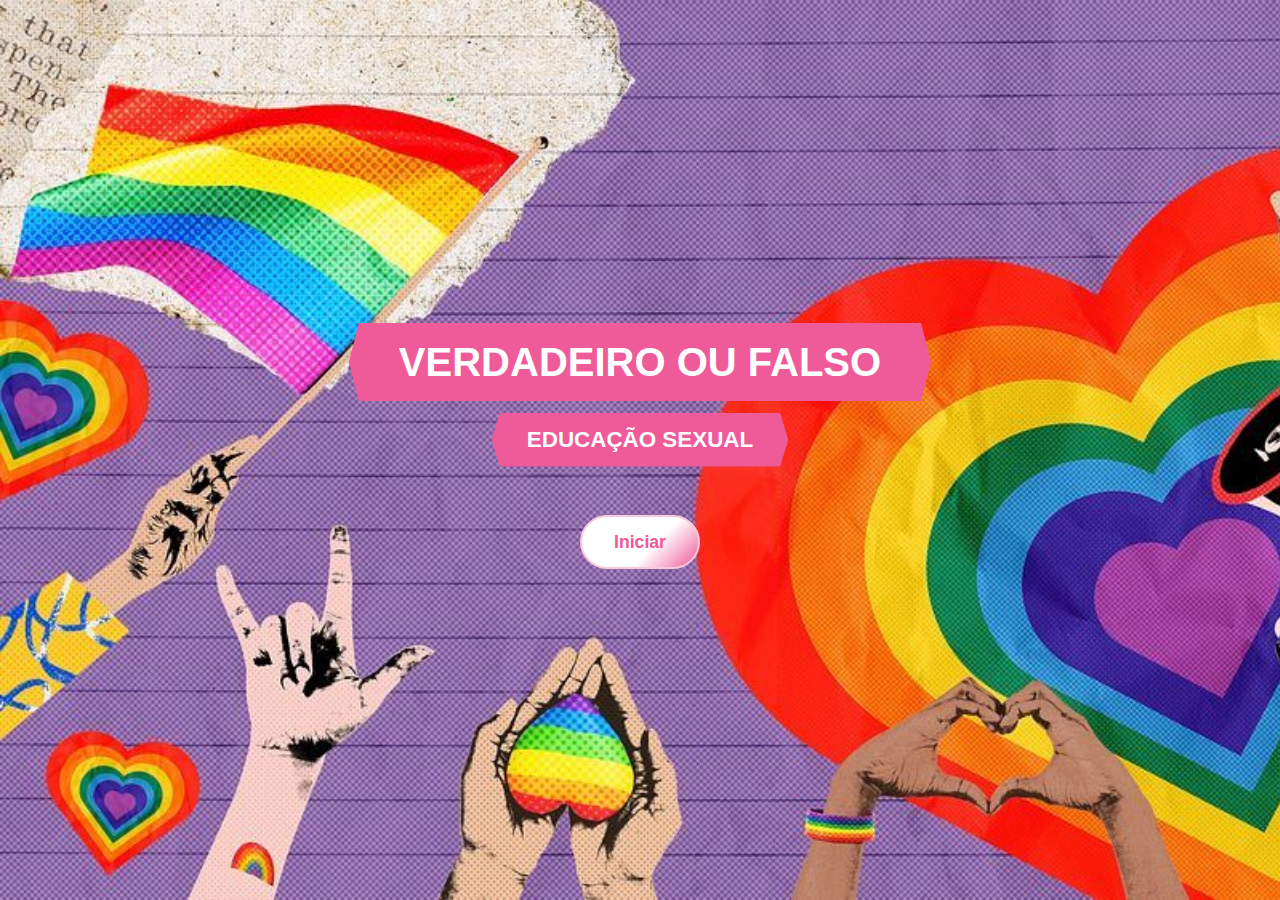
<file: index.html>
<!DOCTYPE html>
<html lang="pt-br">
<head>
  <meta charset="UTF-8">
  <meta name="viewport" content="width=device-width, initial-scale=1.0">
  <title>Tela Inicial - Jogo de Perguntas</title>
  <link href="https://cdn.jsdelivr.net/npm/bootstrap@5.3.2/dist/css/bootstrap.min.css" rel="stylesheet">
  <link rel="stylesheet" href="style.css">
</head>
<body>
  <main class="launch-hero d-flex align-items-center justify-content-center" style="min-height:100vh;">
  <div class="text-center banner-container">
    <div class="banner">
      <h1 class="banner-title">VERDADEIRO OU FALSO</h1>
      <p class="banner-subtitle">EDUCAÇÃO SEXUAL</p>
    </div>

    <div class="d-flex justify-content-center gap-3 mt-4">
      <button class="btn btn-start btn-lg" onclick="iniciarJogo()">Iniciar</button>
    </div>
  </div>
</main>


  <script>
    function iniciarJogo() {
      window.location.href = "equipes.html";
    }
  </script>
</body>
</html>
</file>
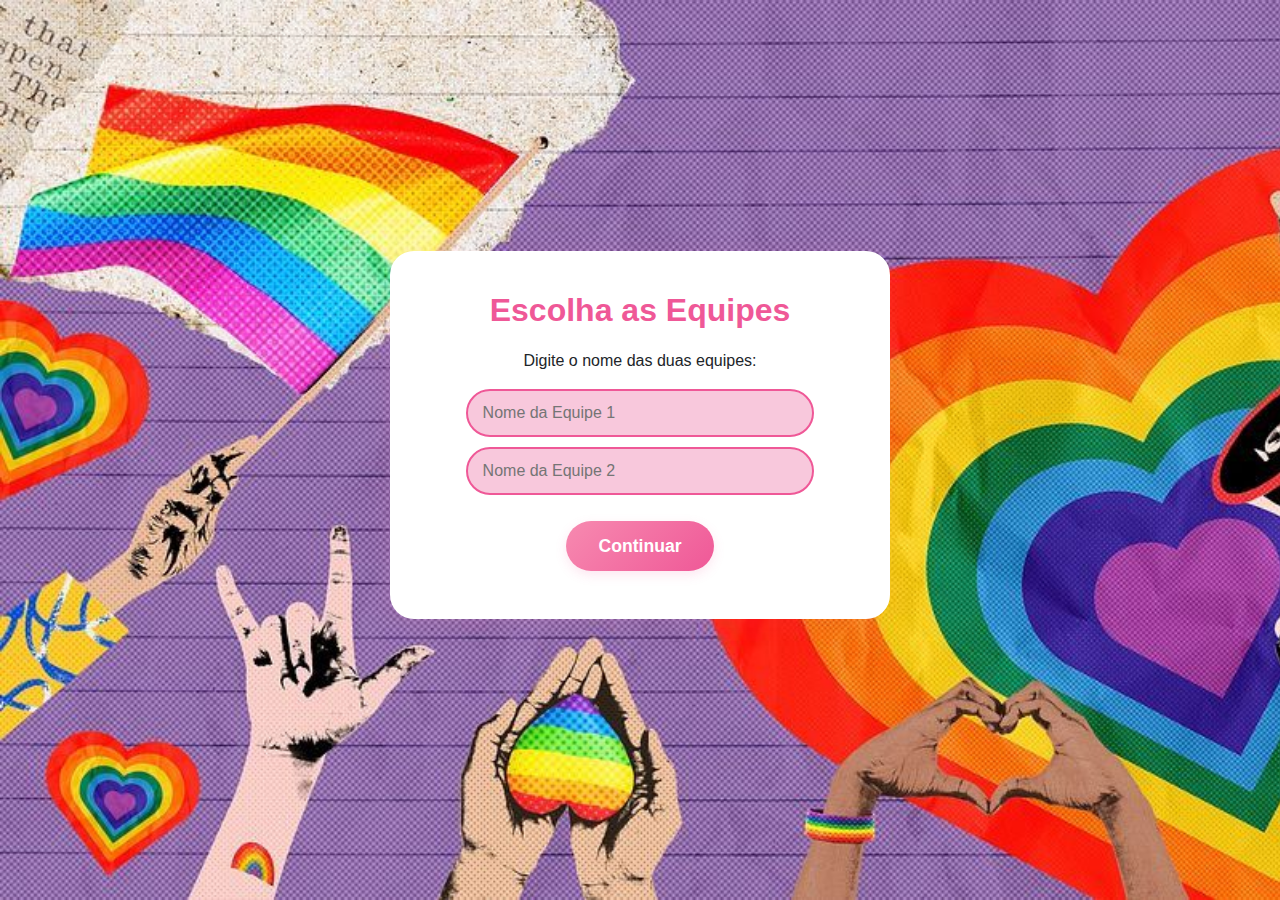
<file: equipes.html>
<!DOCTYPE html>
<html lang="pt-br">
<head>
  <meta charset="UTF-8">
  <meta name="viewport" content="width=device-width, initial-scale=1.0">
  <title>Seleção de Equipes</title>
  <link href="https://cdn.jsdelivr.net/npm/bootstrap@5.3.2/dist/css/bootstrap.min.css" rel="stylesheet">
  <link rel="stylesheet" href="style.css">
</head>
<body class="p-4">

  <div class="equipes-container mx-auto">
    <h2>Escolha as Equipes</h2>
    <p>Digite o nome das duas equipes:</p>

    <!-- Inputs fixos para duas equipes -->
    <form id="formEquipes">
      <input type="text" class="input-equipe" name="equipe1" placeholder="Nome da Equipe 1" required>
      <input type="text" class="input-equipe" name="equipe2" placeholder="Nome da Equipe 2" required>
      <button class="btn-continuar mt-3" id="continuarBtn">Continuar</button>
    </form>
  </div>

  <script>
    const formEquipes = document.getElementById('formEquipes');
    const continuarBtn = document.getElementById('continuarBtn');

    continuarBtn.addEventListener('click', (e) => {
      e.preventDefault();
      const dados = new FormData(formEquipes);
      const equipes = [
        { nome: dados.get('equipe1'), pontos: 0 },
        { nome: dados.get('equipe2'), pontos: 0 }
      ];
      localStorage.setItem('equipes', JSON.stringify(equipes));
      window.location.href = 'regras.html';
    });
  </script>

</body>
</html>
</file>
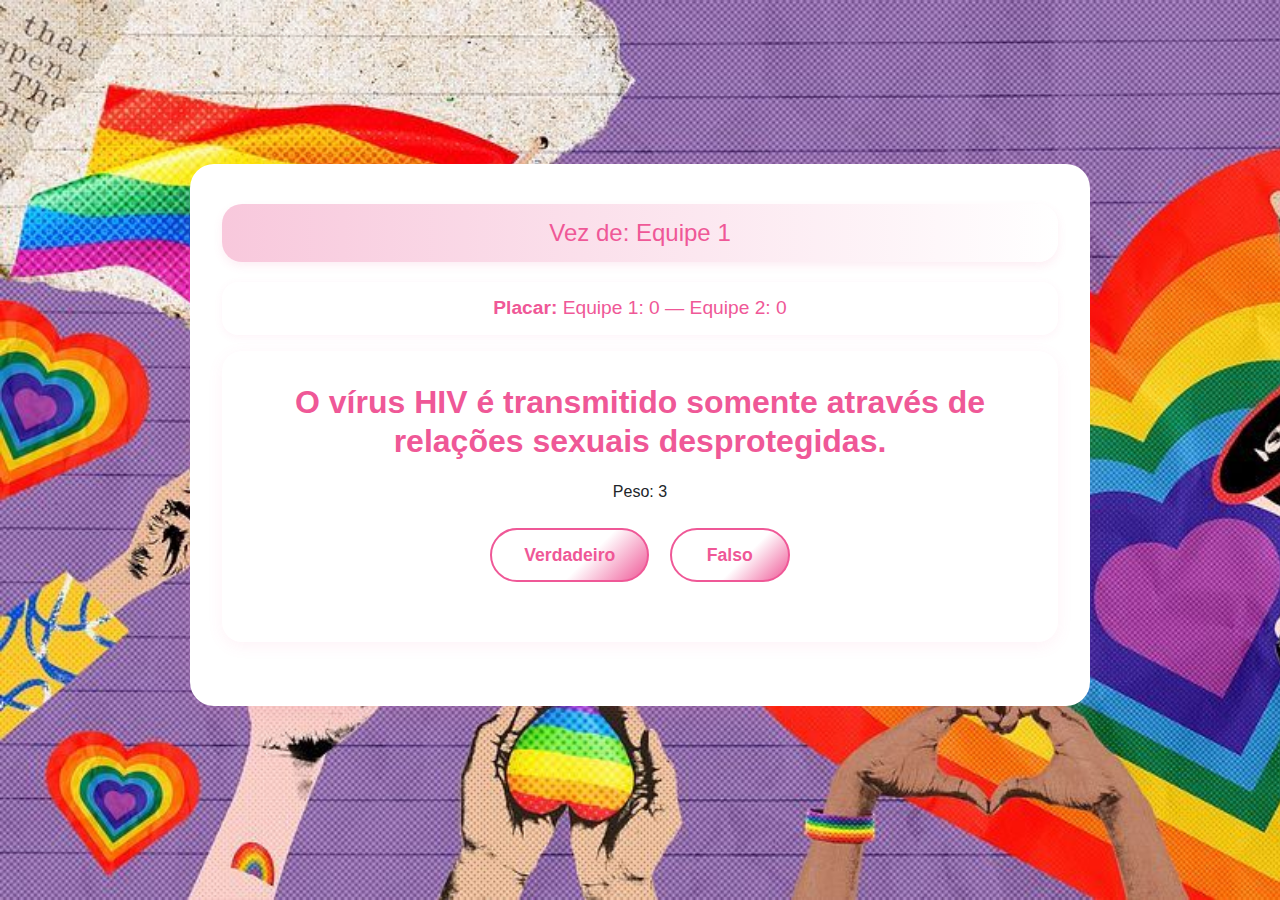
<file: perguntas.html>
<!DOCTYPE html>
<html lang="pt-br">
<head>
  <meta charset="utf-8" />
  <meta name="viewport" content="width=device-width,initial-scale=1" />
  <title>Perguntas - Jogo Verdadeiro ou Falso</title>
  <link href="https://cdn.jsdelivr.net/npm/bootstrap@5.3.2/dist/css/bootstrap.min.css" rel="stylesheet">
  <link rel="stylesheet" href="style.css">
</head>
<body class="p-4">

  <div class="equipes-container mx-auto" style="max-width:900px;">
    <div class="equipe-atual" id="equipeAtualBox">
      <h3>Vez de: <span id="nomeEquipeAtual">-</span></h3>
    </div>

    <div id="placar" class="mb-3" style="text-align:center;">
      <strong>Placar:</strong> <span id="placarText">Equipe 1: 0 — Equipe 2: 0</span>
    </div>

    <div class="pergunta-container" id="perguntaContainer">
      <h2 id="perguntaTexto">Carregando...</h2>
      <p>Peso: <span id="pesoPergunta">-</span></p>

      <div class="botoes">
        <button type="button" id="btnVerdadeiro" class="btn-resposta">Verdadeiro</button>
        <button type="button" id="btnFalso" class="btn-resposta">Falso</button>
      </div>

      <div id="feedback" class="feedback" style="display:none;">
        <p id="resultadoResposta"></p>
      </div>

      <!-- Professor valida a opção -->
      <div id="areaJustificativa" style="display:none;">
        <p>Justificou certo?</p>
        <button class="btn-mini" id="justificativaSim">Sim</button>
        <button class="btn-mini" id="justificativaNao">Não</button>
      </div>

      <!-- Se NÃO, aparece o desafio -->
      <div id="area-desafio" style="display:none;">
        <span>Equipe adversária (<strong id="nomeAdversaria"></strong>) quer desafiar?</span>
        <div style="margin-top:10px;">
          <button class="btn-mini" id="desafioSim">Sim</button>
          <button class="btn-mini" id="desafioNao">Não</button>
        </div>
      </div>

      <!-- Justificativa (aparece quando a resposta estiver correta e pergunta tiver peso>1) -->
      <div id="areaJustificativaTexto" style="display:none; margin-top:20px;">
        <label for="justificativa">Enviar justificativa (moderador irá validar):</label>
        <textarea id="justificativa" rows="4" style="width:100%; border-radius:10px; padding:8px;"></textarea>
        <div style="text-align:center; margin-top:10px;">
          <button id="enviarJust" class="btn-continuar">Enviar justificativa</button>
        </div>
      </div>

      <!-- Controles do moderador para validar justificativa -->
      <div id="controlesModerador" style="display:none; margin-top:15px; text-align:center;">
        <p><small>Moderador: marque a justificativa</small></p>
        <button id="justOk" class="btn-mini">Justificativa correta</button>
        <button id="justBad" class="btn-mini">Justificativa incorreta</button>
      </div>

      <div style="text-align:center; margin-top:20px;">
        <button id="proxima" class="btn-continuar" style="display:none;">Próxima pergunta</button>
      </div>
    </div>

    <div id="placarFinal" style="display:none; margin-top:25px;">
      <h3>Placar Final</h3>
      <ul id="listaFinal"></ul>
      <button id="reiniciar" class="btn-continuar">Reiniciar jogo</button>
    </div>
  </div>

  <script>
    // Pontuação: base 1 ponto para resposta correta sem justificativa.
    // Se justificar corretamente, ganha o peso total (3|4|5).
    let equipes = JSON.parse(localStorage.getItem('equipes')) || [
      { nome: "Equipe 1", pontos: 0 },
      { nome: "Equipe 2", pontos: 0 }
    ];
    let equipeIndex = 0;
    let indicePergunta = 0;
    let desafioChallenger = null;
    let basePointGiven = false;

   let perguntas = [
  // Peso 3 (par 1)
  { texto: "O vírus HIV é transmitido somente através de relações sexuais desprotegidas.", resposta: false, peso: 3 },
  { texto: "O HPV infecta apenas a pele da região genital.", resposta: false, peso: 3 },

  // Peso 4 (par 1)
  { texto: "As ISTs que causam úlceras ou inflamação genital podem facilitar a transmissão e a aquisição do HIV.", resposta: true, peso: 4 },
  { texto: "A sífilis não tratada pode evoluir para a Neurossífilis, afetando o sistema nervoso e causando danos cerebrais ou na medula espinhal.", resposta: true, peso: 4 },

  // Peso 5 (par 1)
  { texto: "O uso consistente de preservativos elimina completamente o risco de contrair qualquer IST.", resposta: false, peso: 5 },
  { texto: "O consentimento é um acordo 'sim ou não' que é dado no início da relação sexual e vale para todo o ato, não podendo ser retirado depois de iniciado.", resposta: false, peso: 5 },

  // Peso 3 (par 2)
  { texto: "O cancro mole e a sífilis primária são facilmente diferenciados porque o cancro da sífilis (duro) é indolor, e o cancro mole é doloroso.", resposta: true, peso: 3 },
  { texto: "O uso de lubrificantes à base de óleo, como vaselina ou óleos corporais, é recomendado em conjunto com preservativos de látex para evitar o atrito e o rompimento.", resposta: false, peso: 3 },

  // Peso 4 (par 2)
  { texto: "A clamídia é frequentemente assintomática, especialmente em mulheres, sendo essa a principal razão para a sua rápida disseminação e a progressão para complicações.", resposta: true, peso: 4 },
  { texto: "É comum que a Gonorreia e a Clamídia ocorram como coinfecção, exigindo tratamento para ambas as bactérias simultaneamente.", resposta: true, peso: 4 },

  // Peso 5 (par 2)
  { texto: "Uma pessoa com HIV que está em tratamento antirretroviral e tem a carga viral indetectável ainda pode transmitir o vírus sexualmente.", resposta: false, peso: 5 },
  { texto: "A vacinação contra o HPV deve ser realizada após o início da atividade sexual para garantir que o organismo possa criar anticorpos contra o vírus.", resposta: false, peso: 5 }
];

    const nomeEquipeAtualEl = document.getElementById("nomeEquipeAtual");
    const placarTextEl = document.getElementById("placarText");
    const perguntaTextoEl = document.getElementById("perguntaTexto");
    const pesoPerguntaEl = document.getElementById("pesoPergunta");
    const btnVerdadeiro = document.getElementById("btnVerdadeiro");
    const btnFalso = document.getElementById("btnFalso");
    const feedbackEl = document.getElementById("feedback");
    const resultadoRespostaEl = document.getElementById("resultadoResposta");
    const areaJustificativa = document.getElementById("areaJustificativa");
    const areaDesafio = document.getElementById("area-desafio");
    const nomeAdversariaEl = document.getElementById("nomeAdversaria");
    const justificativaSim = document.getElementById("justificativaSim");
    const justificativaNao = document.getElementById("justificativaNao");
    const desafioSim = document.getElementById("desafioSim");
    const desafioNao = document.getElementById("desafioNao");
    const controlesModerador = document.getElementById("controlesModerador");
    const justOk = document.getElementById("justOk");
    const justBad = document.getElementById("justBad");
    const proximaBtn = document.getElementById("proxima");
    const placarFinal = document.getElementById("placarFinal");
    const listaFinal = document.getElementById("listaFinal");
    const reiniciarBtn = document.getElementById("reiniciar");

    function atualizarPlacarDOM() {
      placarTextEl.textContent = `${equipes[0].nome}: ${equipes[0].pontos} — ${equipes[1].nome}: ${equipes[1].pontos}`;
    }

    function atualizarEquipeAtualDOM() {
      nomeEquipeAtualEl.textContent = equipes[equipeIndex].nome;
    }

    function mostrarPergunta() {
      atualizarEquipeAtualDOM();
      atualizarPlacarDOM();
      feedbackEl.style.display = "none";
      areaJustificativa.style.display = "none";
      areaDesafio.style.display = "none";
      controlesModerador.style.display = "none";
      proximaBtn.style.display = "none";
      btnVerdadeiro.disabled = false;
      btnFalso.disabled = false;
      basePointGiven = false;
      desafioChallenger = null;

      if (indicePergunta >= perguntas.length) {
        perguntaTextoEl.textContent = "Fim do jogo!";
        pesoPerguntaEl.textContent = "-";
        document.querySelector(".botoes").style.display = "none";
        placarFinal.style.display = "block";
        listaFinal.innerHTML = "";
        equipes.forEach(e => {
          const li = document.createElement("li");
          li.textContent = `${e.nome}: ${e.pontos} pontos`;
          listaFinal.appendChild(li);
        });
        return;
      }
      perguntaTextoEl.textContent = perguntas[indicePergunta].texto;
      pesoPerguntaEl.textContent = perguntas[indicePergunta].peso;
      document.querySelector(".botoes").style.display = "block";
    }

    function handleResposta(chute) {
      btnVerdadeiro.disabled = true;
      btnFalso.disabled = true;
      const acertou = chute === perguntas[indicePergunta].resposta;
      resultadoRespostaEl.textContent = acertou ? "Acertou!" : "Errou!";
      feedbackEl.style.display = "block";

      if (acertou) {
        // time atual acertou -> professor verifica justificativa
        areaJustificativa.style.display = "block";
        areaJustificativa.dataset.acertou = "1";
      } else {
        // time atual errou -> pergunta imediatamente se a equipe adversária quer desafiar
        areaJustificativa.style.display = "none";
        areaJustificativa.dataset.acertou = "0";
        nomeAdversariaEl.textContent = equipes[1 - equipeIndex].nome;
        areaDesafio.style.display = "block";
      }
    }

    // Professor confirma que a justificativa do time atual estava correta:
    justificativaSim.addEventListener('click', function() {
      const peso = perguntas[indicePergunta].peso || 1;
      // ganha o peso total
      equipes[equipeIndex].pontos += peso;
      atualizarPlacarDOM();
      areaJustificativa.style.display = "none";
      feedbackEl.style.display = "none";
      indicePergunta++;
      proximaEquipe();
      mostrarPergunta();
    });

    // Professor indica que a justificativa está incorreta:
    justificativaNao.addEventListener('click', function() {
      // concede o ponto base (resposta correta sem justificativa)
      equipes[equipeIndex].pontos += 1;
      atualizarPlacarDOM();
      areaJustificativa.style.display = "none";
      // pergunta se a equipe adversária quer desafiar
      nomeAdversariaEl.textContent = equipes[1 - equipeIndex].nome;
      areaDesafio.style.display = "block";
      basePointGiven = true;
    });

    // Adversária decide desafiar:
    desafioSim.addEventListener('click', function() {
      areaDesafio.style.display = "none";
      // mostra controles do moderador para validar justificativa do desafiante
      controlesModerador.style.display = "block";
      desafioChallenger = 1 - equipeIndex;
    });

    // Adversária não desafia => segue para próxima
    desafioNao.addEventListener('click', function() {
      areaDesafio.style.display = "none";
      feedbackEl.style.display = "none";
      // se respostas erradas não dão ponto, só avançamos; se era justificativa incorreta, o time já recebeu 1 ponto
      indicePergunta++;
      proximaEquipe();
      mostrarPergunta();
    });

    // Moderador marca justificativa do desafiante como correta:
    justOk.addEventListener('click', function() {
      if (desafioChallenger === null) return;
      const peso = perguntas[indicePergunta].peso || 1;
      // remove o ponto base do time original se já foi dado
      if (basePointGiven) {
        equipes[equipeIndex].pontos = Math.max(0, equipes[equipeIndex].pontos - 1);
        basePointGiven = false;
      }
      // desafiante ganha o peso total
      equipes[desafioChallenger].pontos += peso;
      atualizarPlacarDOM();
      controlesModerador.style.display = "none";
      feedbackEl.style.display = "none";
      indicePergunta++;
      proximaEquipe();
      mostrarPergunta();
    });

    // Moderador marca justificativa do desafiante como incorreta:
    justBad.addEventListener('click', function() {
      // desafiante falhou -> mantém o ponto base do time original (se já dado) e segue
      controlesModerador.style.display = "none";
      feedbackEl.style.display = "none";
      indicePergunta++;
      proximaEquipe();
      mostrarPergunta();
    });

    // Botões de avanço e reinício
    proximaBtn.addEventListener('click', function() {
      indicePergunta++;
      proximaEquipe();
      mostrarPergunta();
    });

    reiniciarBtn.addEventListener('click', function() {
      location.reload();
    });

    btnVerdadeiro.addEventListener('click', function() { handleResposta(true); });
    btnFalso.addEventListener('click', function() { handleResposta(false); });

    function proximaEquipe() {
      equipeIndex = 1 - equipeIndex;
    }

    // Inicialização
    mostrarPergunta();
  </script>
</body>
</html>
</file>
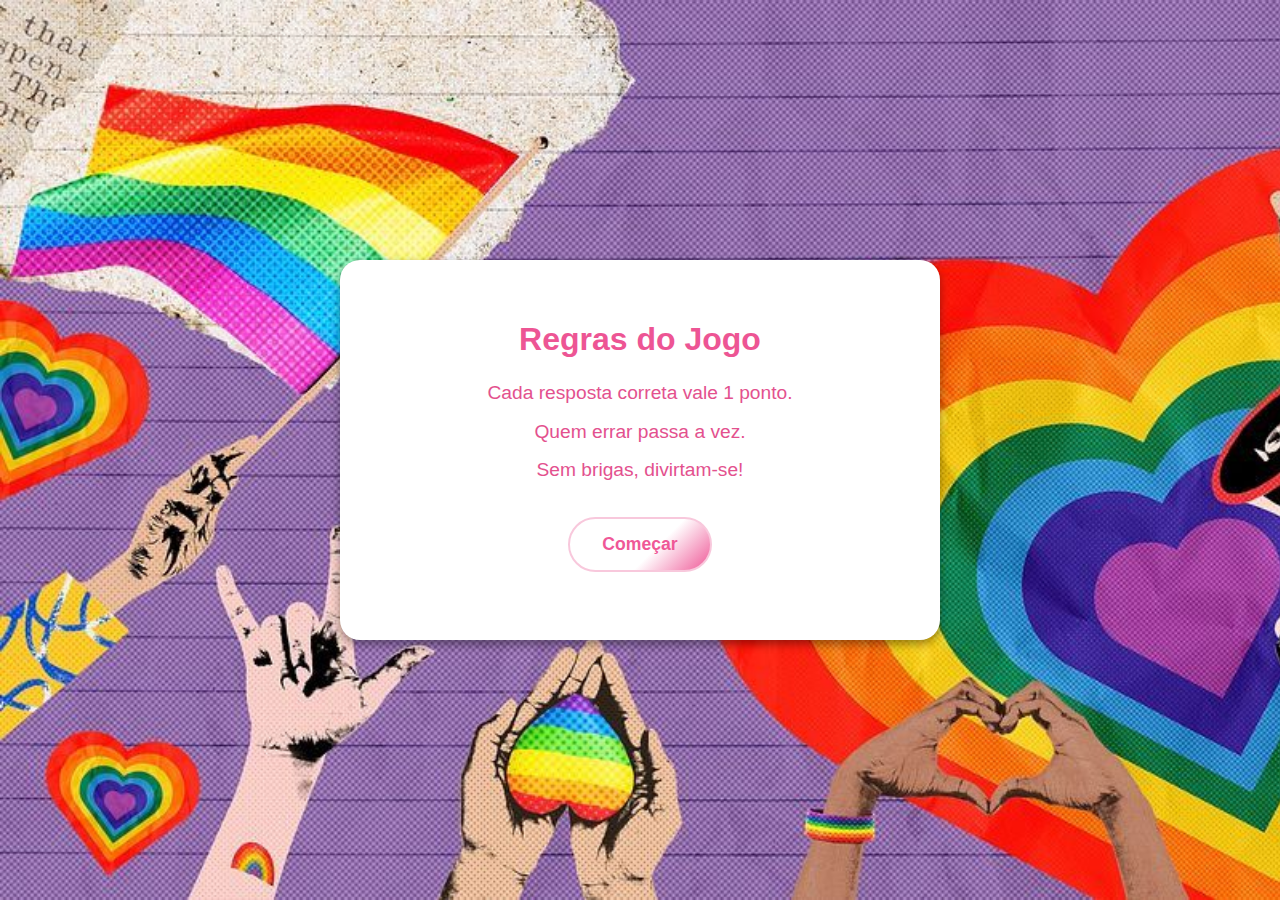
<file: regras.html>
<!DOCTYPE html>
<html lang="pt-br">
<head>
  <meta charset="UTF-8">
  <meta name="viewport" content="width=device-width, initial-scale=1.0">
  <title>Regras do Jogo</title>
  <link href="https://cdn.jsdelivr.net/npm/bootstrap@5.3.2/dist/css/bootstrap.min.css" rel="stylesheet">
  <link rel="stylesheet" href="style.css">
</head>
<body>
  <div class="regras-container">
    <h2>Regras do Jogo</h2>
    <ul>
      <li>Cada resposta correta vale 1 ponto.</li>
      <li>Quem errar passa a vez.</li>
      <li>Sem brigas, divirtam-se!</li>
    </ul>
    <button class="btn btn-start mt-3" onclick="iniciarPerguntas()">Começar</button>
  </div>

  <script>
    function iniciarPerguntas() {
      window.location.href = "perguntas.html";
    }
  </script>
</body>
</html>
</file>
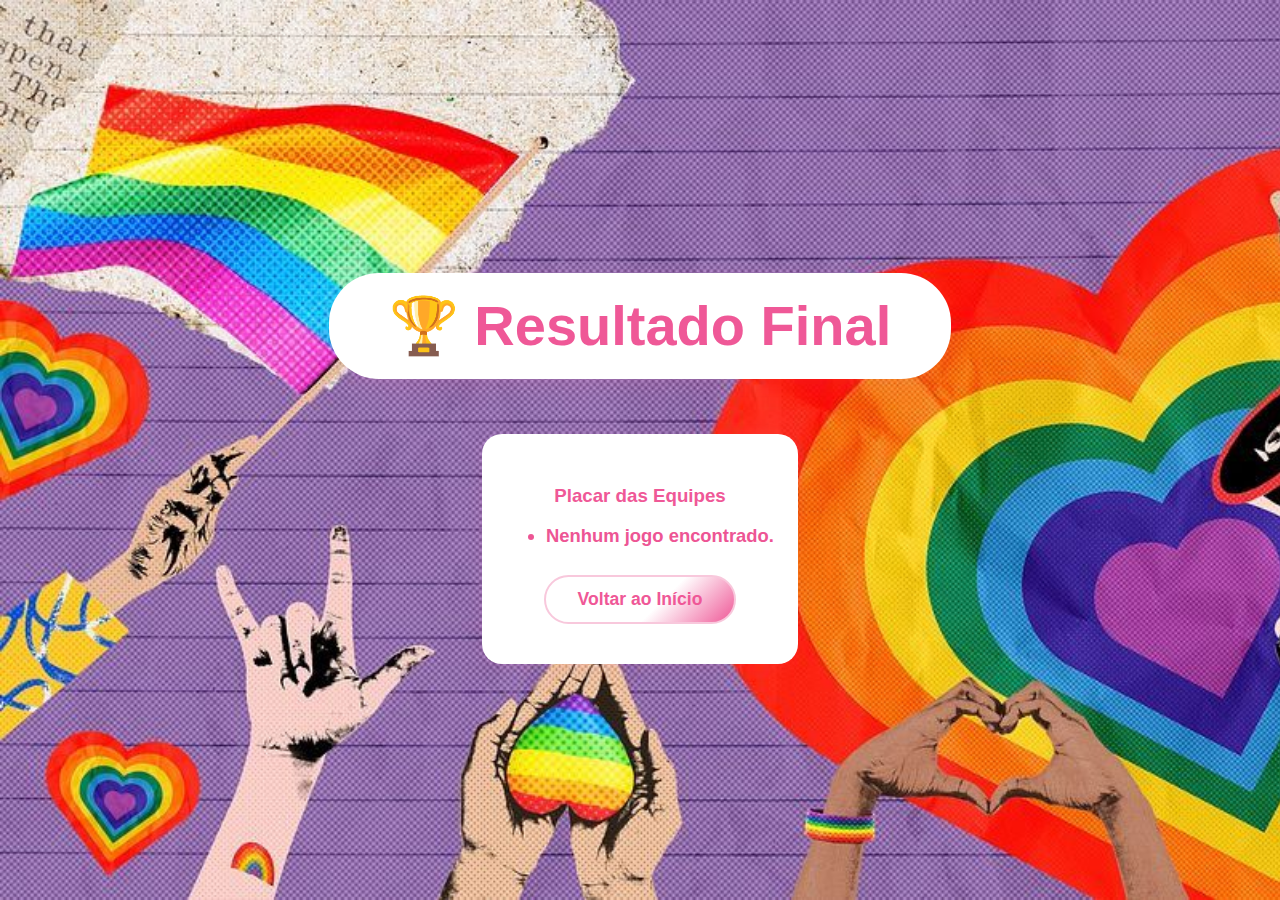
<file: resultado.html>
<!DOCTYPE html>
<html lang="pt-br">
<head>
  <meta charset="UTF-8">
  <meta name="viewport" content="width=device-width, initial-scale=1.0">
  <title>Resultado Final</title>
  <link rel="stylesheet" href="style.css">
</head>
<body>

  <h1>🏆 Resultado Final</h1>

  <div id="placarFinal">
    <h3>Placar das Equipes</h3>
    <ul id="listaFinal"></ul>

    <p id="mensagemFinal" class="subtitle" style="margin-top:20px;"></p>

    <div class="mt-4">
      <button class="btn-start" onclick="window.location.href='index.html'">Voltar ao Início</button>
    </div>
  </div>

  <script>
    const equipes = JSON.parse(localStorage.getItem('equipes')) || [];
    const lista = document.getElementById('listaFinal');
    const mensagem = document.getElementById('mensagemFinal');

    if (equipes.length < 2) {
      lista.innerHTML = "<li>Nenhum jogo encontrado.</li>";
      mensagem.textContent = "";
    } else {
      const ordem = [...equipes].sort((a, b) => b.pontos - a.pontos);
      const empate = ordem[0].pontos === ordem[1].pontos;

      // Mensagem final
      if (empate) {
        mensagem.innerHTML = `🤝 Empate! Ambas as equipes marcaram <b>${ordem[0].pontos}</b> pontos!`;
      } else {
        mensagem.innerHTML = `🎉 <b>${ordem[0].nome}</b> venceu com <b>${ordem[0].pontos}</b> pontos!`;
      }

      // Lista do placar final
      lista.innerHTML = "";
      ordem.forEach((e, i) => {
        const li = document.createElement("li");
        li.innerHTML = `${i === 0 ? "🥇" : i === 1 ? "🥈" : "🥉"} ${e.nome} — ${e.pontos} ponto${e.pontos !== 1 ? 's' : ''}`;
        lista.appendChild(li);
      });
    }
  </script>

</body>
</html>
</file>
<file: style.css>
/* ====== Estilos gerais ====== */
body {
  background-image: url(image\(6\).png) ;
  min-height: 100vh;
  margin: 0;
  background-size: cover;
  zoom: 40px;
  font-family: 'Segoe UI', Arial, sans-serif;
  display: flex;
  align-items: center;
  justify-content: center;
  flex-direction: column;
}


/* ====== Banner estilo Canva ====== */
.banner-container {
  text-align: center;
}

.banner {
  display: inline-block;
  position: relative;
}

.banner-title {
  background-color: #ef5a98;
  color: #fff;
  font-weight: 900;
  font-size: 2.5rem;
  text-transform: uppercase;
  padding: 15px 50px;
  border-radius: 10px;
  clip-path: polygon(10px 0, calc(100% - 10px) 0, 100% 50%, calc(100% - 10px) 100%, 10px 100%, 0 50%);
  box-shadow: 0 4px 12px rgba(0,0,0,0.2);
  margin-bottom: 12px;
}

.banner-subtitle {
  background-color: #ef5a98;
  color: #fff;
  font-weight: 700;
  font-size: 1.4rem;
  text-transform: uppercase;
  padding: 10px 35px;
  border-radius: 10px;
  clip-path: polygon(8px 0, calc(100% - 8px) 0, 100% 50%, calc(100% - 8px) 100%, 8px 100%, 0 50%);
  display: inline-block;
  box-shadow: 0 4px 12px rgba(0,0,0,0.2);
}

/* ====== Responsivo ====== */
@media (max-width: 576px) {
  .banner-title {
    font-size: 1.6rem;
    padding: 10px 25px;
  }
  .banner-subtitle {
    font-size: 1.1rem;
    padding: 8px 20px;
  }
}


h1 {
  background-color: white;
  color: #ef5897;
  font-size: 3.5rem;
  font-weight: bold;
  border-radius: 50px;
  padding: 20px 60px;
  text-align: center;
  box-shadow: 0 6px 24px rgba(239,88,151,0.12);
  margin-bottom: 30px;
}

/* ====== Botões ====== */
.btn-start, .btn-continuar, .btn-resposta, .btn-mini {
  font-family: inherit;
  font-weight: bold;
  border: none;
  border-radius: 30px;
  padding: 12px 32px;
  font-size: 1.1rem;
  cursor: pointer;
  transition: all 0.2s;
  margin: 8px;
}

.btn-start {
  background: linear-gradient(135deg, #fff 60%, #ef5897 100%);
  color: #ef5897;
  border: 2px solid #f8c8dc;
}

.btn-start:hover {
  background: linear-gradient(135deg, #ef5897 0%, #fff 100%);
  color: #fff;
  border-color: #ef5897;
}

.btn-continuar {
  background: linear-gradient(135deg, #f78ab0, #ef5897);
  color: #fff;
  box-shadow: 0 4px 12px rgba(239,88,151,0.15);
}

.btn-continuar:hover {
  background: linear-gradient(135deg, #ef5897, #f78ab0);
  transform: scale(1.05);
  box-shadow: 0 8px 24px rgba(239,88,151,0.18);
}

.btn-resposta {
  background: linear-gradient(135deg, #fff 60%, #ef5897 100%);
  color: #ef5897;
  border: 2px solid #ef5897;
  min-width: 120px;
}

.btn-resposta:hover {
  background: linear-gradient(135deg, #ef5897 0%, #fff 100%);
  color: #fff;
  border-color: #ef5897;
}

.btn-mini {
  background: #fff;
  color: #ef5897;
  border: 1px solid #ef5897;
  padding: 8px 18px;
  font-size: 1rem;
  margin: 4px;
}

.btn-mini:hover {
  background: #ef5897;
  color: #fff;
}

/* ====== Caixa das regras ====== */
.regras-container {
  background-color: white;
  padding: 60px;
  border-radius: 20px;
  width: 60%;
  max-width: 600px;
  box-shadow: 0 4px 10px rgba(0,0,0,0.4);
  text-align: center;
}

.regras-container h2 {
  color: #ed5594;
  margin-bottom: 20px;
  font-weight: bold;
}

.regras-container ul {
  list-style: none;
  padding: 0;
}

.regras-container li {
  color: #e3518e;
  font-size: 1.2rem;
  margin: 10px 0;
}

/* ====== Caixa das equipes ====== */
.equipes-container {
  background-color: white;
  padding: 40px 32px;
  border-radius: 24px;
  width: 90%;
  max-width: 500px;
  box-shadow: 0 6px 24px rgba(239,88,151,0.10);
  text-align: center;
  margin-bottom: 30px;
}

.equipes-container h2 {
  color: #ef5897;
  font-weight: bold;
  margin-bottom: 20px;
}

.input-equipe {
  border: 2px solid #ef5897;
  border-radius: 30px;
  padding: 10px 15px;
  width: 80%;
  max-width: 350px;
  margin: 10px auto;
  display: block;
  font-size: 1rem;
  color: #ef5897;
  background: #f8c8dc;
  transition: border 0.2s;
}

.input-equipe:focus {
  border-color: #ed5594;
  outline: none;
}

/* ====== Pergunta ====== */
.pergunta-container {
  background: #fff;
  border-radius: 20px;
  box-shadow: 0 4px 16px rgba(239,88,151,0.08);
  padding: 32px 24px;
  margin-bottom: 24px;
}

.equipe-atual {
  background: linear-gradient(90deg, #f8c8dc 0%, #fff 100%);
  padding: 15px 30px;
  border-radius: 20px;
  margin-bottom: 20px;
  box-shadow: 0 4px 10px rgba(239,88,151,0.10);
}

.equipe-atual h3 {
  color: #ef5897;
  margin: 0;
  font-size: 1.5rem;
  text-align: center;
}

#placar {
  background: #fff;
  border-radius: 16px;
  box-shadow: 0 2px 8px rgba(239,88,151,0.07);
  padding: 12px 0;
  margin-bottom: 18px;
  font-size: 1.2rem;
  color: #ef5897;
}

/* ====== Feedback ====== */
.feedback {
  background: #f8c8dc;
  border-radius: 16px;
  padding: 18px 24px;
  margin-top: 18px;
  color: #ef5897;
  font-size: 1.15rem;
  box-shadow: 0 2px 8px rgba(239,88,151,0.07);
  text-align: center;
}

/* ====== Justificativa e desafio ====== */
#areaJustificativa, #controlesModerador, #area-desafio, #justificativa-desafio {
  background: #fff;
  border-radius: 16px;
  box-shadow: 0 2px 8px rgba(239,88,151,0.07);
  padding: 18px 24px;
  margin-top: 18px;
  color: #ef5897;
  font-size: 1.1rem;
  text-align: center;
}

#justificativa {
  border: 2px solid #ef5897;
  border-radius: 10px;
  padding: 8px;
  width: 100%;
  margin-top: 10px;
  font-size: 1rem;
  background: #f8c8dc;
  color: #ef5897;
}

#placarFinal {
  background: #fff;
  border-radius: 20px;
  box-shadow: 0 4px 16px rgba(239,88,151,0.10);
  padding: 32px 24px;
  margin-top: 25px;
  text-align: center;
}

#placarFinal h3 {
  color: #ef5897;
  margin-bottom: 18px;
}

#listaFinal li {
  color: #ed5594;
  font-size: 1.15rem;
  margin: 8px 0;
  font-weight: bold;
}

/* título VERDADEIRO / OU / FALSO (quebrado em linhas, cores distintas) */
.title-vf {
  font-weight: 900;
  line-height: 0.9;
  font-size: 3.2rem;
  margin: 0;
  text-align: center;
  letter-spacing: 1px;
  text-transform: uppercase;
}

.vf-true {
  display: inline-block;
  background: linear-gradient(90deg,#34d399 0%, #10b981 100%);
  -webkit-text-fill-color: transparent;
  filter: drop-shadow(0 6px 18px rgba(16,185,129,0.12));
}

.vf-or {
  display: inline-block;
  color: #6b7280;
  font-size: 0.9em;
  letter-spacing: 4px;
  margin: 6px 0;
  text-shadow: 0 2px 6px rgba(0,0,0,0.04);
}

.vf-false {
  display: inline-block;
  background: linear-gradient(90deg,#ff7fb3 0%, #ef5897 100%);
  -webkit-text-fill-color: transparent;
  filter: drop-shadow(0 6px 18px rgba(239,88,151,0.12));
}

.subtitle {
  font-size: 1.15rem;
  color: #6b7280;
  margin-top: 8px;
  font-weight: 600;
}

/* responsivo */
@media (max-width: 576px) {
  .title-vf { font-size: 2rem; line-height: 0.95; }
  .vf-or { letter-spacing: 3px; }
}
</file>
